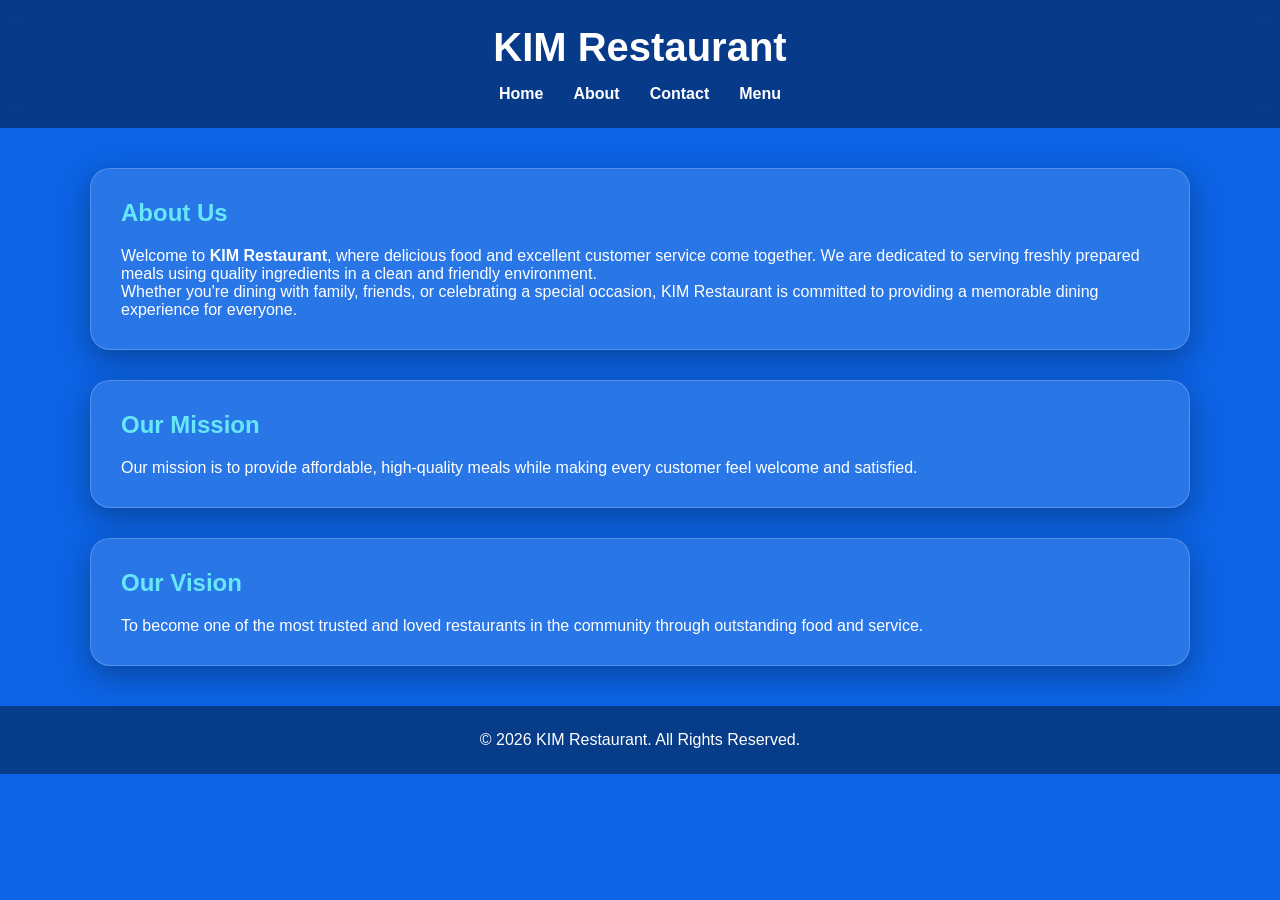
<file: about.html>
<!DOCTYPE html>
<html lang="en">
<head>
    <meta charset="UTF-8">
    <meta name="viewport" content="width=device-width, initial-scale=1.0">
    <title>KIM Restaurant - About Us</title>

    <link rel="stylesheet" href="style.css">
</head>

<body>

    <header>
        <h1>KIM Restaurant</h1>

        <nav>
            <ul>
                <li><a href="index.html">Home</a></li>
                <li><a href="about.html">About</a></li>
                <li><a href="contact.html">Contact</a></li>
                <li><a href="menu.html">Menu</a></li>
            </ul>
        </nav>
    </header>

    <main>

        <section>
            <h2>About Us</h2>

            <p>
                Welcome to <strong>KIM Restaurant</strong>, where delicious food and
                excellent customer service come together. We are dedicated to serving
                freshly prepared meals using quality ingredients in a clean and friendly
                environment.
            </p>

            <p>
                Whether you're dining with family, friends, or celebrating a special
                occasion, KIM Restaurant is committed to providing a memorable dining
                experience for everyone.
            </p>
        </section>

        <section>
            <h2>Our Mission</h2>

            <p>
                Our mission is to provide affordable, high-quality meals while making
                every customer feel welcome and satisfied.
            </p>
        </section>

        <section>
            <h2>Our Vision</h2>

            <p>
                To become one of the most trusted and loved restaurants in the
                community through outstanding food and service.
            </p>
        </section>

    </main>

    <footer>
        <p>&copy; 2026 KIM Restaurant. All Rights Reserved.</p>
    </footer>

</body>
</html>
</file>
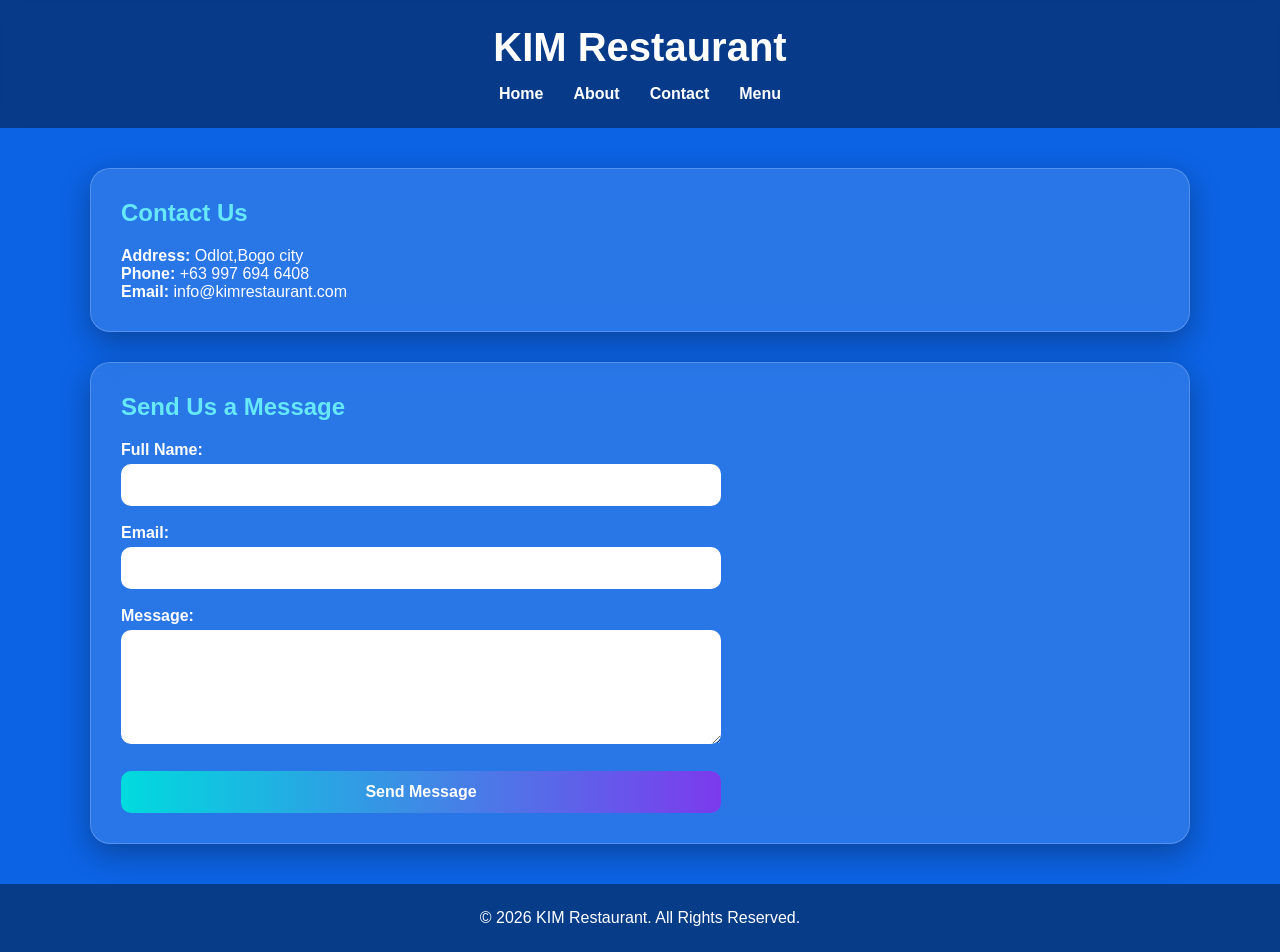
<file: contact.html>
<!DOCTYPE html>
<html lang="en">
<head>
    <meta charset="UTF-8">
    <meta name="viewport" content="width=device-width, initial-scale=1.0">
    <title>KIM Restaurant - Contact</title>

    <link rel="stylesheet" href="style.css">
</head>

<body>

    <header>
        <h1>KIM Restaurant</h1>

        <nav>
            <ul>
                <li><a href="index.html">Home</a></li>
                <li><a href="about.html">About</a></li>
                <li><a href="contact.html">Contact</a></li>
                <li><a href="menu.html">Menu</a></li>
            </ul>
        </nav>
    </header>

    <main>

        <section>
            <h2>Contact Us</h2>

            <p><strong>Address:</strong> Odlot,Bogo city </p>
            <p><strong>Phone:</strong> +63 997 694 6408</p>
            <p><strong>Email:</strong> info@kimrestaurant.com</p>
        </section>

        <section>
            <h2>Send Us a Message</h2>

            <form action="#" method="post">

                <label for="name">Full Name:</label><br>
                <input type="text" id="name" name="name" required><br><br>

                <label for="email">Email:</label><br>
                <input type="email" id="email" name="email" required><br><br>

                <label for="message">Message:</label><br>
                <textarea id="message" name="message" rows="5" cols="40" required></textarea><br><br>

                <input type="submit" value="Send Message">

            </form>
        </section>

    </main>

    <footer>
        <p>&copy; 2026 KIM Restaurant. All Rights Reserved.</p>
    </footer>

</body>
</file>
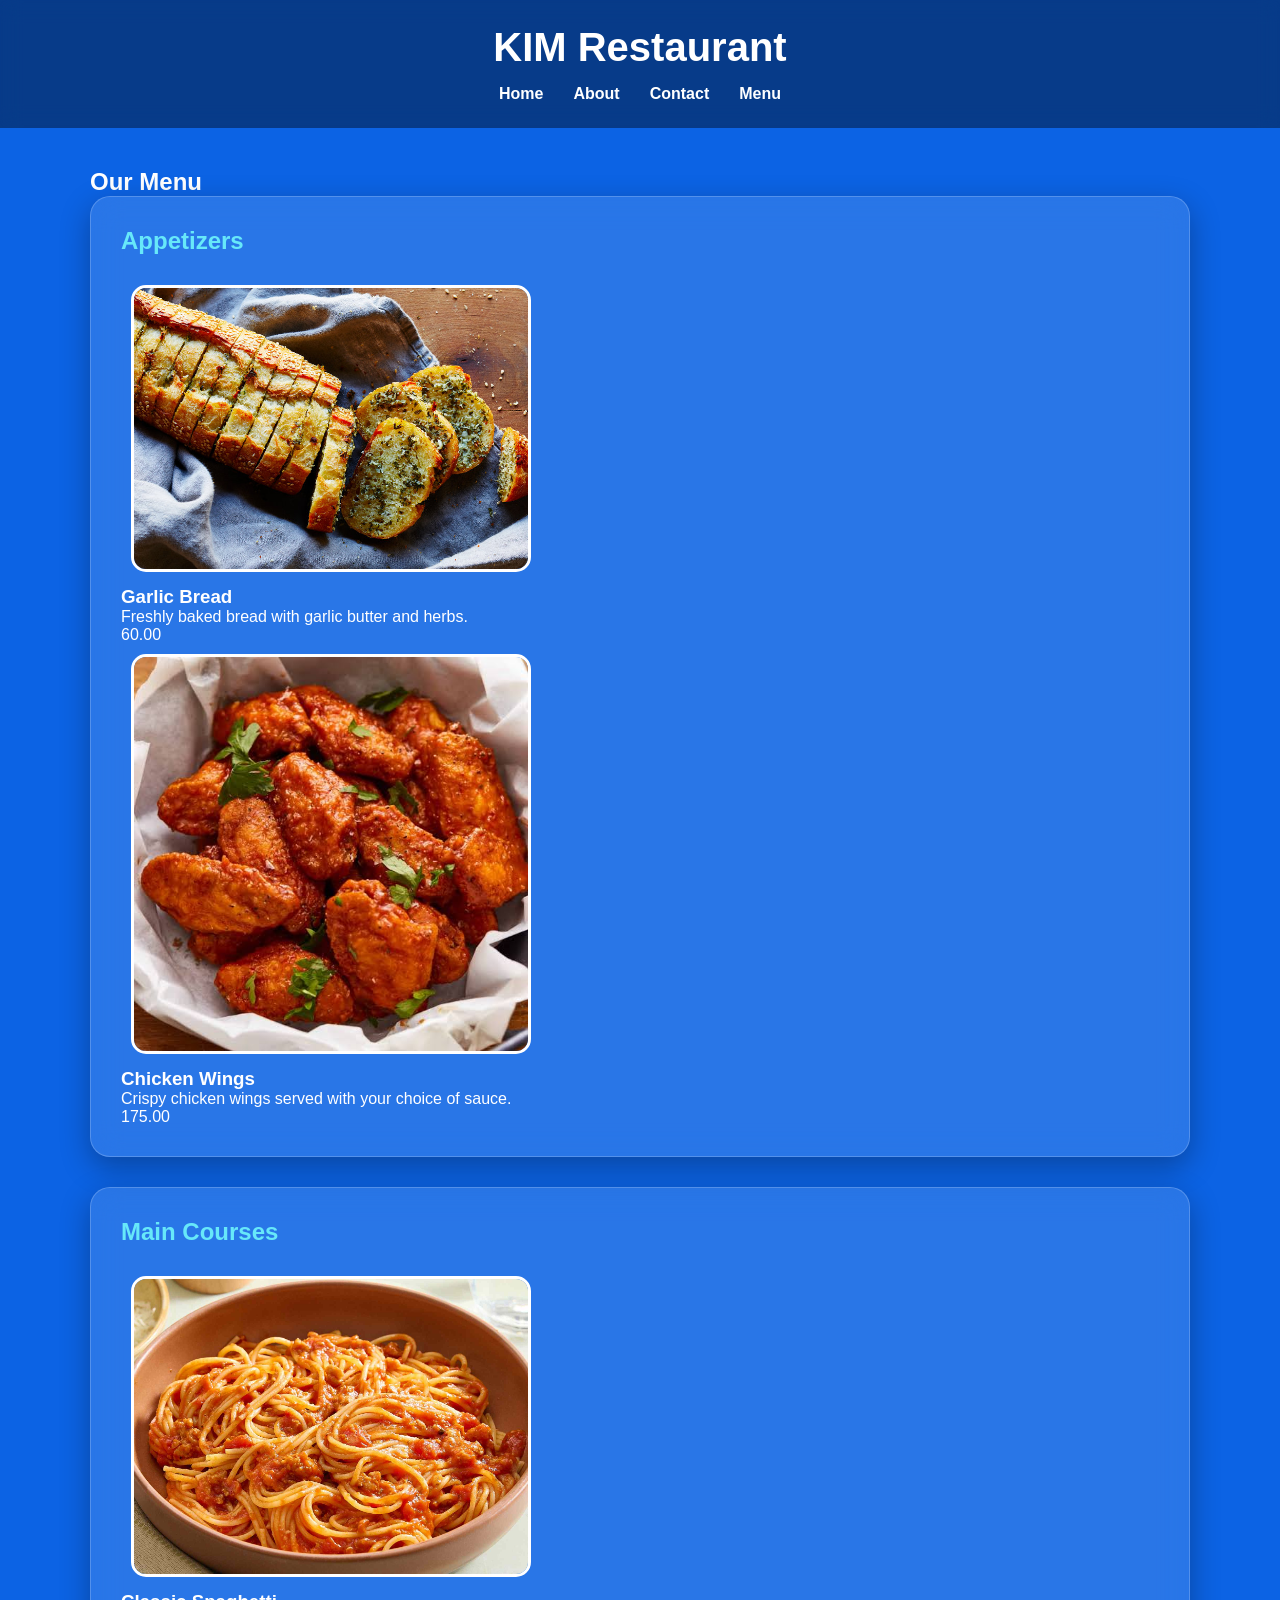
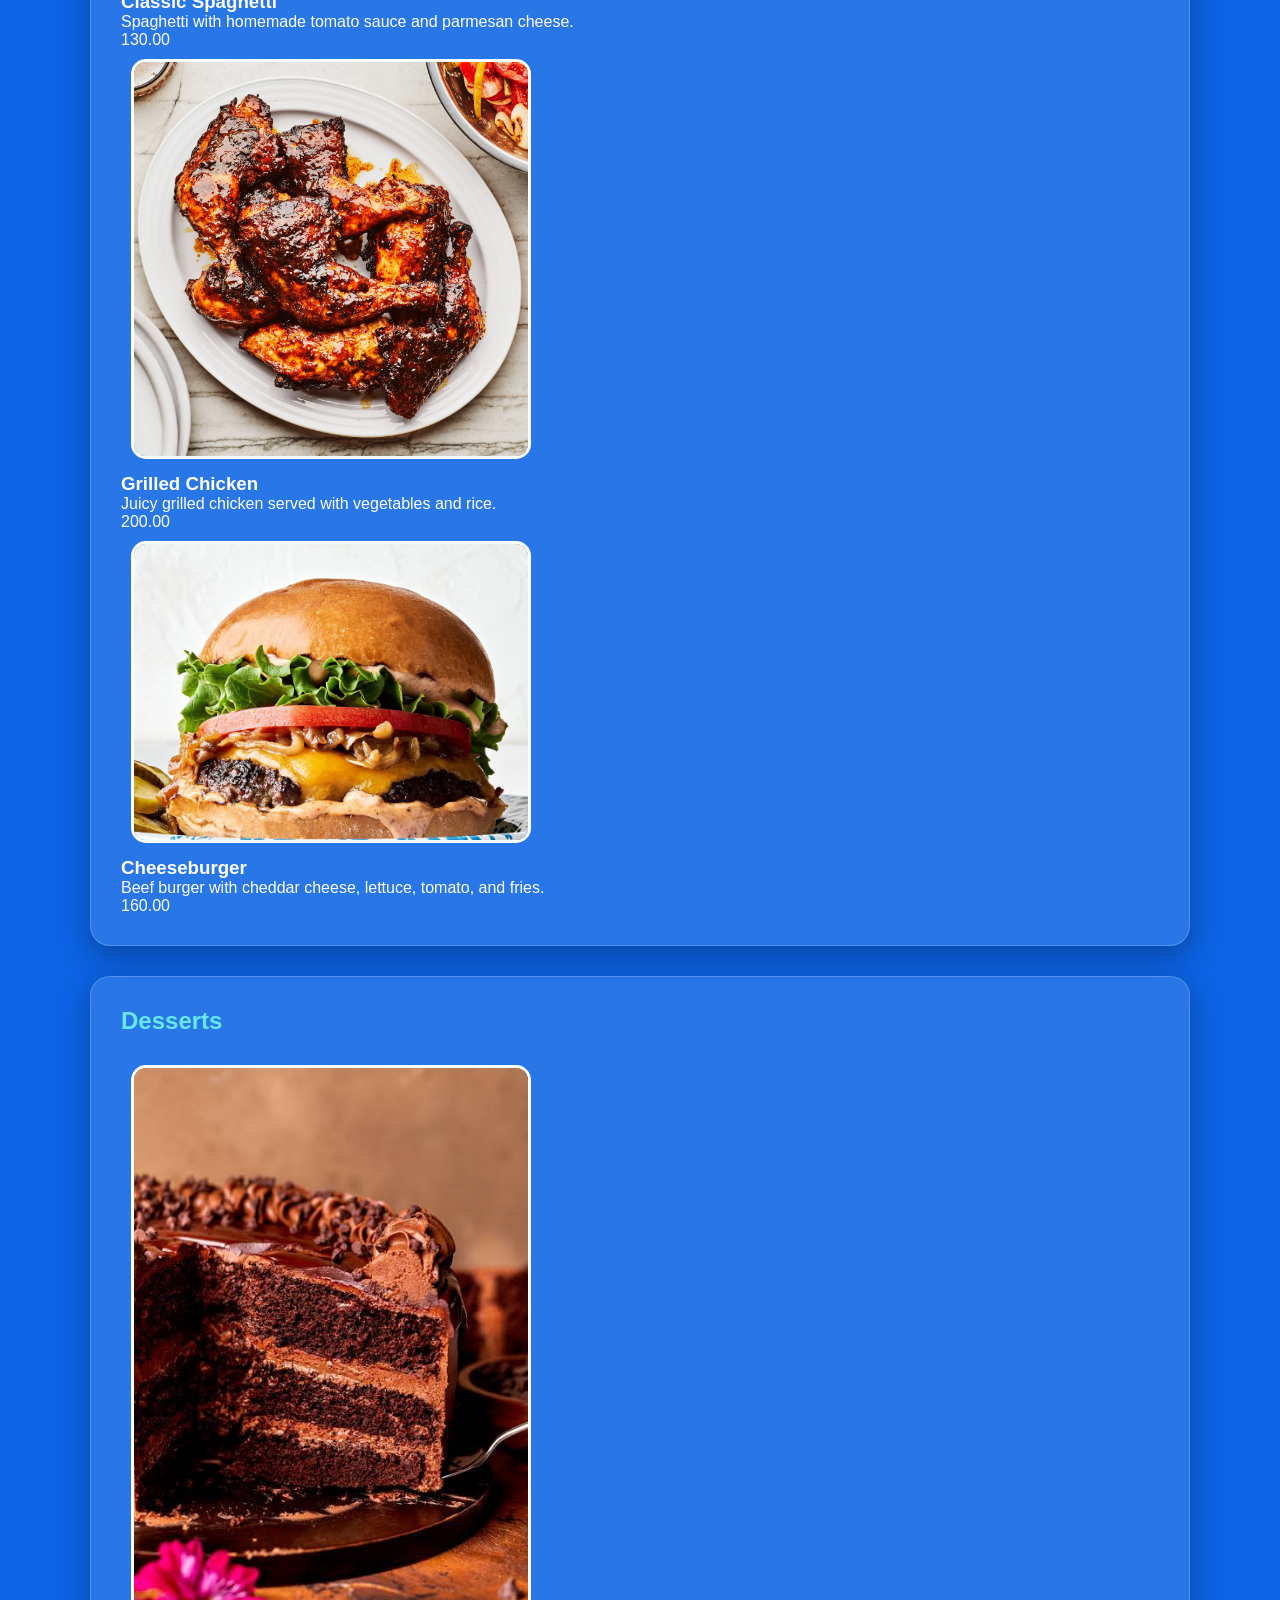
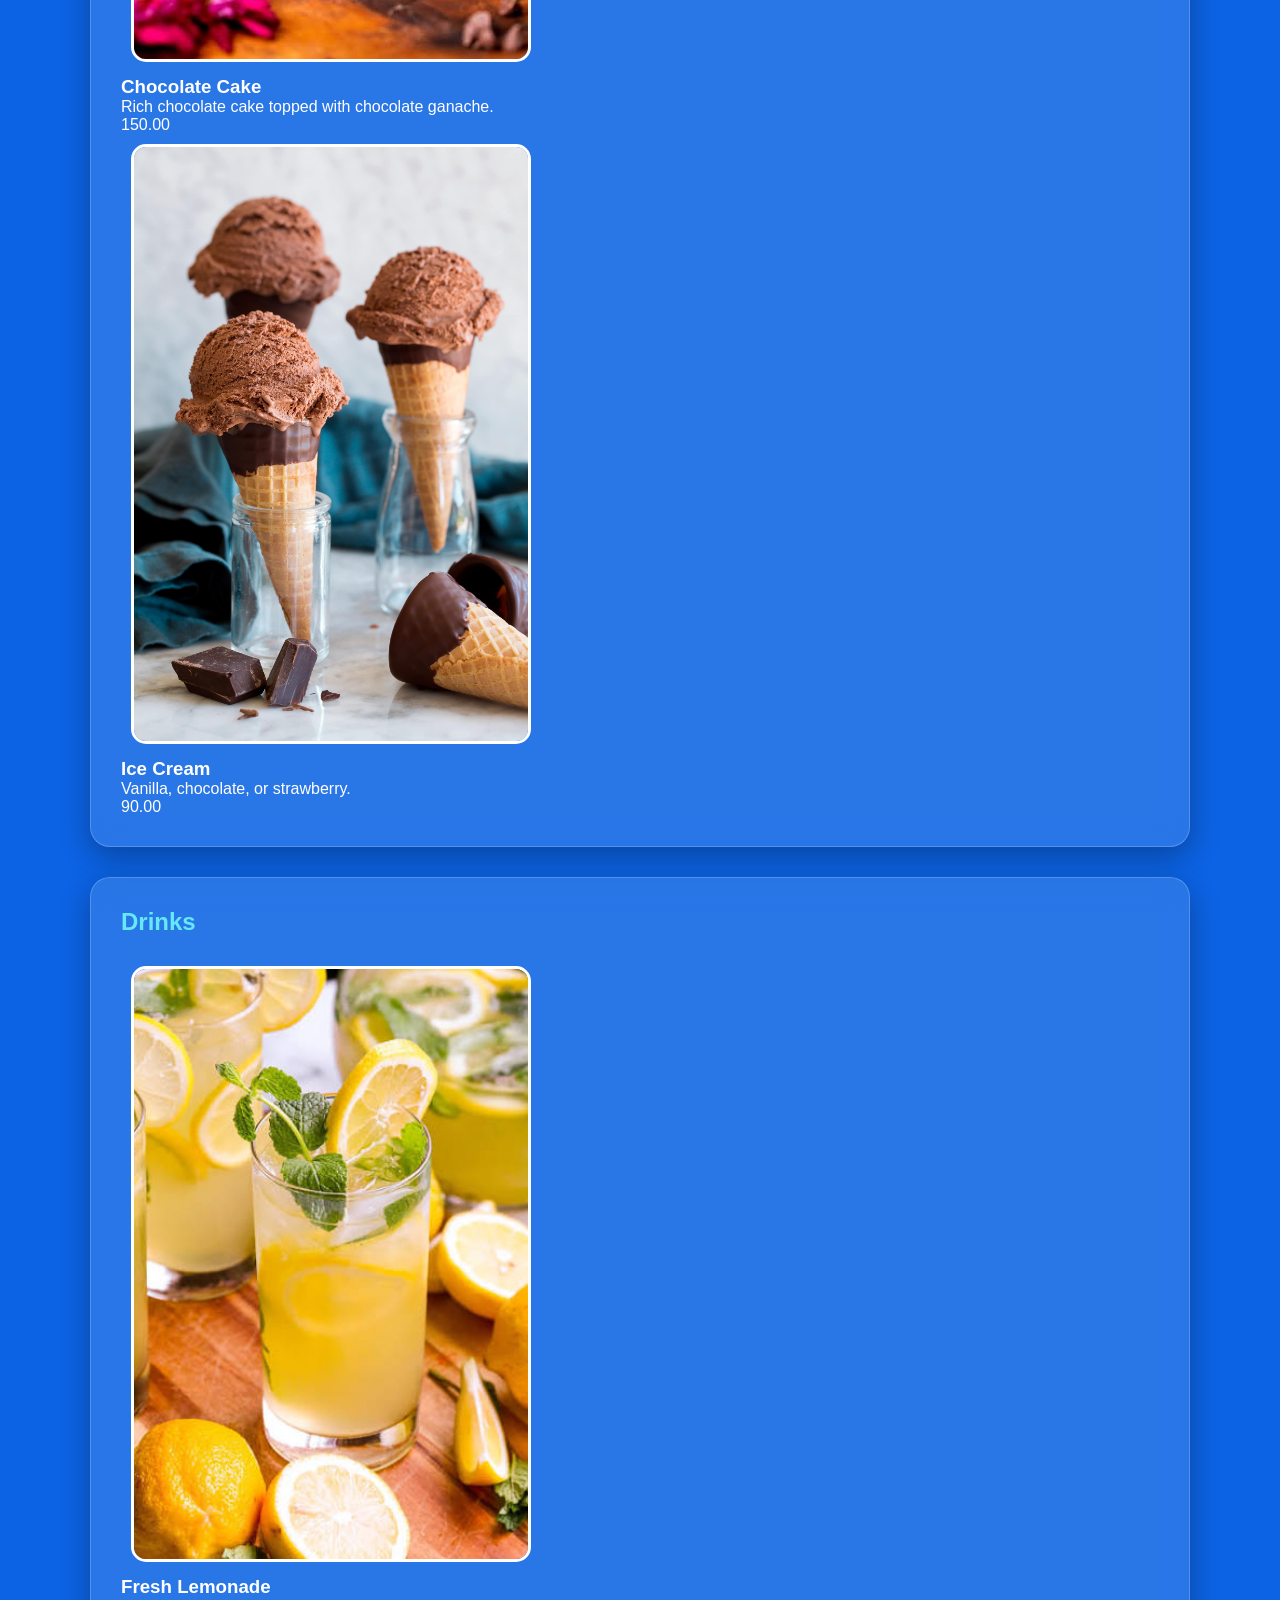
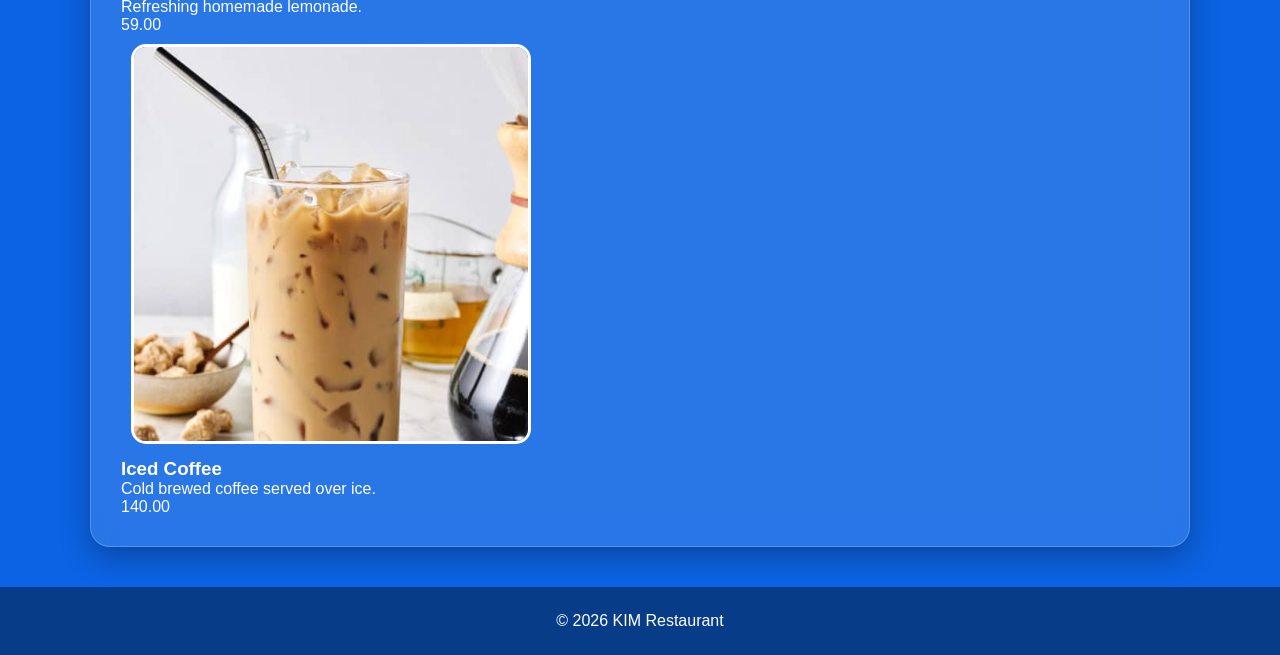
<file: menu.html>
<!DOCTYPE html>
<html lang="en">

<head>
    <meta charset="UTF-8">
    <meta name="viewport" content="width=device-width, initial-scale=1.0">

    <title>KIM Restaurant - Menu</title>

    <link rel="stylesheet" href="style.css">
</head>

<body>

    <header>
        <h1>KIM Restaurant</h1>

        <nav>
            <ul>
                <li><a href="index.html">Home</a></li>
                <li><a href="about.html">About</a></li>
                <li><a href="contact.html">Contact</a></li>
                <li><a href="menu.html">Menu</a></li>
            </ul>
        </nav>
    </header>


    <main>

        <h2>Our Menu</h2>


        <!-- APPETIZERS -->
        <section class="menu-category">

            <h2>Appetizers</h2>

            <div class="menu-item">

                <img src="Images/Garlic.jpg" alt="Garlic Bread">

                <div class="menu-item-info">
                    <h3>Garlic Bread</h3>
                    <p>Freshly baked bread with garlic butter and herbs.</p>
                    <span class="price">60.00</span>
                </div>

            </div>


            <div class="menu-item">

                <img src="Images/Chicken Wings.jfif" alt="Chicken Wings">

                <div class="menu-item-info">
                    <h3>Chicken Wings</h3>
                    <p>Crispy chicken wings served with your choice of sauce.</p>
                    <span class="price">175.00</span>
                </div>

            </div>

        </section>


        <!-- MAIN COURSES -->
        <section class="menu-category">

            <h2>Main Courses</h2>

            <div class="menu-item">

                <img src="Images/spaghetti.jpg" alt="Classic Spaghetti">

                <div class="menu-item-info">
                    <h3>Classic Spaghetti</h3>
                    <p>Spaghetti with homemade tomato sauce and parmesan cheese.</p>
                    <span class="price">130.00</span>
                </div>

            </div>


            <div class="menu-item">

                <img src="Images/grilled-chicken.webp" alt="Grilled Chicken">

                <div class="menu-item-info">
                    <h3>Grilled Chicken</h3>
                    <p>Juicy grilled chicken served with vegetables and rice.</p>
                    <span class="price">200.00</span>
                </div>

            </div>


            <div class="menu-item">

                <img src="Images/cheeseburger.jpg" alt="Cheeseburger">

                <div class="menu-item-info">
                    <h3>Cheeseburger</h3>
                    <p>Beef burger with cheddar cheese, lettuce, tomato, and fries.</p>
                    <span class="price">160.00</span>
                </div>

            </div>

        </section>


        <!-- DESSERTS -->
        <section class="menu-category">

            <h2>Desserts</h2>

            <div class="menu-item">

                <img src="Images/chocolate-cake.jfif" alt="Chocolate Cake">

                <div class="menu-item-info">
                    <h3>Chocolate Cake</h3>
                    <p>Rich chocolate cake topped with chocolate ganache.</p>
                    <span class="price">150.00</span>
                </div>

            </div>


            <div class="menu-item">

                <img src="Images/ice cream.jpg" alt="Ice Cream">

                <div class="menu-item-info">
                    <h3>Ice Cream</h3>
                    <p>Vanilla, chocolate, or strawberry.</p>
                    <span class="price">90.00</span>
                </div>

            </div>

        </section>


        <!-- DRINKS -->
        <section class="menu-category">

            <h2>Drinks</h2>

            <div class="menu-item">

                <img src="Images/fresh lemonade.jfif" alt="Fresh Lemonade">

                <div class="menu-item-info">
                    <h3>Fresh Lemonade</h3>
                    <p>Refreshing homemade lemonade.</p>
                    <span class="price">59.00</span>
                </div>

            </div>


            <div class="menu-item">

                <img src="Images/iced coffe.jpg" alt="Iced Coffee">

                <div class="menu-item-info">
                    <h3>Iced Coffee</h3>
                    <p>Cold brewed coffee served over ice.</p>
                    <span class="price">140.00</span>
                </div>

            </div>

        </section>

    </main>


    <footer>
        <p>© 2026 KIM Restaurant</p>
    </footer>

</body>

</html>
</file>
<file: style.css>
body {
    background: rgb(12, 99, 228) !important;
}

@import url('https://fonts.googleapis.com/css2?family=Poppins:wght@300;400;600;700&display=swap');

* {
    margin: 0;
    padding: 0;
    box-sizing: border-box;
    font-family: 'Poppins', sans-serif;
}

body {
    min-height: 100vh;
    background: linear-gradient(-45deg, #0f172a, #1e3a8a, #7c3aed, #06b6d4);
    background-size: 400% 400%;
    animation: gradientMove 12s ease infinite;
    color: white;
}

@keyframes gradientMove {
    0% {
        background-position: 0% 50%;
    }

    50% {
        background-position: 100% 50%;
    }

    100% {
        background-position: 0% 50%;
    }
}

/* Header */
header {
    background: rgba(0, 0, 0, 0.4);
    padding: 25px 50px;
    text-align: center;
    backdrop-filter: blur(10px);
}

header h1 {
    font-size: 40px;
    margin-bottom: 15px;
}

/* Navigation */
nav ul {
    list-style: none;
    display: flex;
    justify-content: center;
    gap: 30px;
}

nav ul li a {
    color: white;
    text-decoration: none;
    font-weight: 600;
    transition: 0.3s;
}

nav ul li a:hover {
    color: #67e8f9;
}

/* Main content */
main {
    width: 90%;
    max-width: 1100px;
    margin: 40px auto;
}

section {
    background: rgba(255, 255, 255, 0.12);
    padding: 30px;
    margin-bottom: 30px;
    border-radius: 20px;
    backdrop-filter: blur(15px);
    border: 1px solid rgba(255, 255, 255, 0.2);
    box-shadow: 0 10px 30px rgba(0, 0, 0, 0.3);
}

section h2 {
    margin-bottom: 20px;
    color: #67e8f9;
}

/* Images */
section img {
    width: 400px;
    max-width: 100%;
    margin: 10px;
    border-radius: 15px;
    border: 3px solid white;
    transition: 0.4s;
}

section img:hover {
    transform: scale(1.05);
}

/* Table */
table {
    width: 100%;
    border-collapse: collapse;
    margin-top: 15px;
    background: rgba(255, 255, 255, 0.1);
}

caption {
    margin-bottom: 10px;
    font-weight: 600;
}

th,
td {
    padding: 15px;
    text-align: center;
    border: 1px solid rgba(255, 255, 255, 0.3);
}

th {
    background: rgba(0, 0, 0, 0.3);
    color: #67e8f9;
}

/* Video */
video {
    width: 500px;
    max-width: 100%;
    border-radius: 15px;
    display: block;
    margin: auto;
}

/* Contact form */
form {
    max-width: 600px;
}

label {
    font-weight: 600;
}

input,
textarea {
    width: 100%;
    padding: 12px;
    margin-top: 5px;
    border: none;
    border-radius: 10px;
    font-size: 16px;
}

textarea {
    resize: vertical;
}

input[type="submit"] {
    background: linear-gradient(90deg, #00dbde, #7c3aed);
    color: white;
    font-weight: 600;
    cursor: pointer;
    transition: 0.3s;
}

input[type="submit"]:hover {
    transform: scale(1.03);
}

/* Footer */
footer {
    text-align: center;
    padding: 25px;
    background: rgba(0, 0, 0, 0.4);
    margin-top: 40px;
}

/* Mobile */
@media (max-width: 600px) {
    header {
        padding: 20px;
    }

    header h1 {
        font-size: 30px;
    }

    nav ul {
        flex-direction: column;
        gap: 10px;
    }

    main {
        width: 95%;
    }

    section {
        padding: 20px;
    }
}
</file>
